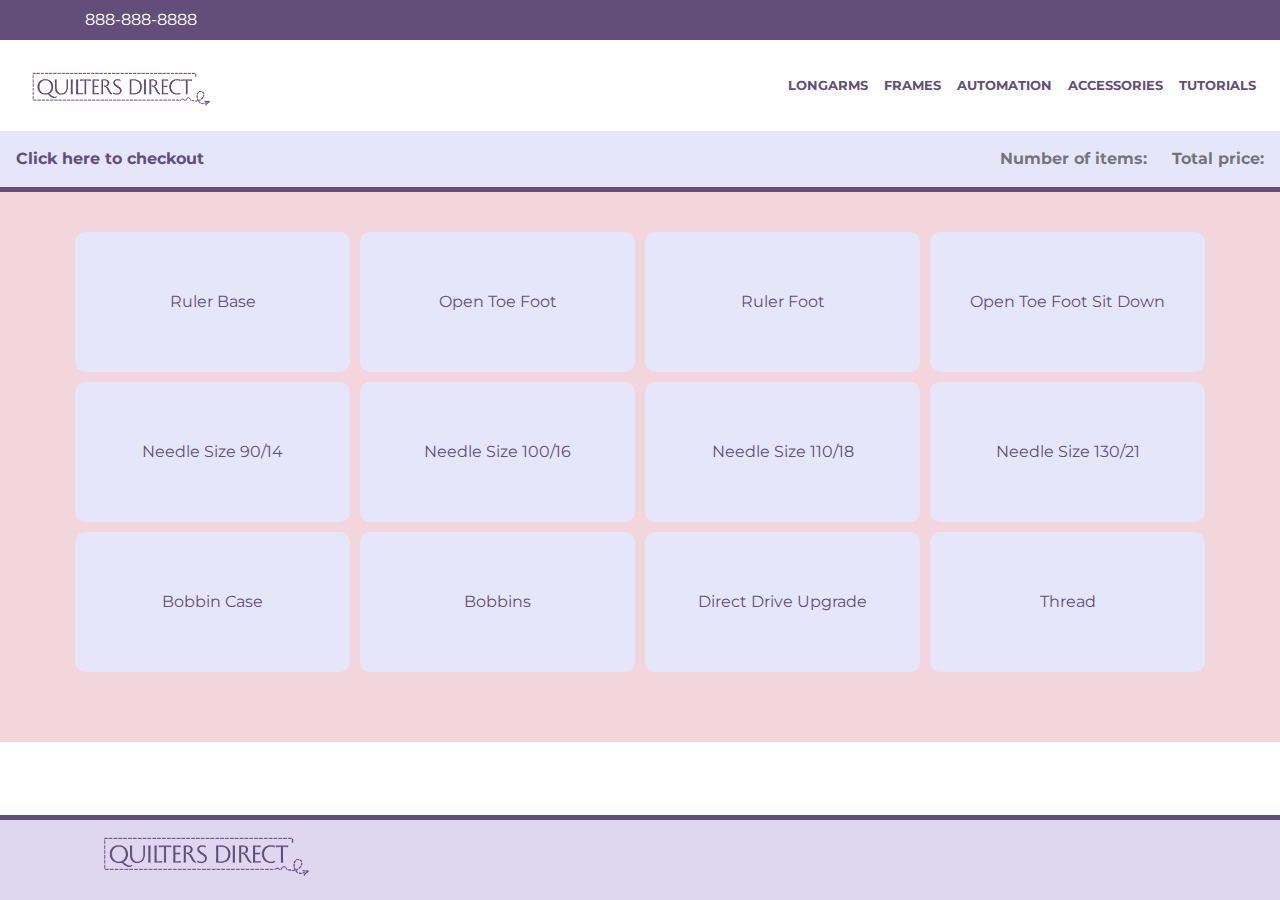
<file: landing/accessories.html>
<!doctype html>
<html lang="en">

<head>
	<!-- Required meta tags -->
	<meta charset="utf-8">
	<meta name="viewport" content="width=device-width, initial-scale=1, shrink-to-fit=no">
	<!-- Bootstrap CSS -->
	<link rel="stylesheet" href="https://stackpath.bootstrapcdn.com/bootstrap/4.3.1/css/bootstrap.min.css"
		integrity="sha384-ggOyR0iXCbMQv3Xipma34MD+dH/1fQ784/j6cY/iJTQUOhcWr7x9JvoRxT2MZw1T" crossorigin="anonymous">
	<script src="https://code.jquery.com/jquery-3.4.1.min.js"
		integrity="sha256-CSXorXvZcTkaix6Yvo6HppcZGetbYMGWSFlBw8HfCJo=" crossorigin="anonymous"></script>
	<!-- External css -->
	<link rel="stylesheet" type="text/css" href="../assets/css/style.css">
	<!-- <link rel="stylesheet" type="text/css" href="../assets/css/shopping.css"> -->
	<link rel="stylesheet" type="text/css" href="../assets/css/navbar.css">
	<!-- Font-Awesome -->
	<link rel="stylesheet" href="https://use.fontawesome.com/releases/v5.8.1/css/all.css"
		integrity="sha384-50oBUHEmvpQ+1lW4y57PTFmhCaXp0ML5d60M1M7uH2+nqUivzIebhndOJK28anvf" crossorigin="anonymous">
	<!--Snipcart info-->
	<script src="https://cdn.snipcart.com/scripts/2.0/snipcart.js"
		data-api-key="OTY2OWQ3MjgtNmMyZC00YWY5LWJhNGYtNTMzZDUzZmNhYTQwNjM2OTIyNzgyODE4NDMxNTI0" id="snipcart"
		data-autopop="false"></script>
	<link href="https://cdn.snipcart.com/themes/2.0/base/snipcart.min.css" rel="stylesheet" type="text/css" />

	<title>Quilters Direct | Accessories</title>
</head>

<body>
	<!--body-wrapper that contains all the common elements, IE: fonts-->
	<div class="body-wrapper">

		<div class="row no-gutters" style="background-color: #624E78; height: 40px; margin: auto;">
			<div class="container" style="margin: auto;">
				<p style='color: white; margin: auto;'>888-888-8888</p>
			</div>
		</div>

		<!--start of Accessories Shopping navbar-->
		<nav class="navbar navbar-expand-lg" style="background-color: white !important; margin-bottom: 0px;">
			<button class="navbar-toggler" type="button" data-toggle="collapse" data-target="#navbarToggler"
				aria-controls="navbarToggler" aria-expanded="false" aria-label="Toggle navigation">
				<span class="navbar-toggler-icon"><i class="fa fa-navicon"></i></span>
			</button>
			<a href="../index.html">
				<img class="navbar-brand" style="background-color: white !important; height: 75px;" href="../index.html"
					src="../assets/images/logos/qd-logo.png">
			</a>

			<div class="collapse navbar-collapse justify-content-end" id="navbarToggler">
				<ul class="navbar-nav mt-2 mt-lg-0">
					<li class="nav-item">
						<a class="nav-link navtext" href="../landing/longarm.html">LONGARMS</a>
					</li>
					<li class="nav-item">
						<a class="nav-link navtext" href="../landing/frames.html">FRAMES</a>
					</li>
					<li class="nav-item">
						<a class="nav-link navtext" href="../landing/automation.html">AUTOMATION</a>
					</li>
					<li class="nav-item">
						<a class="nav-link navtext" href="../landing/accessories.html">ACCESSORIES</a>
					</li>
					<li class="nav-item">
						<a class="nav-link navtext" href="../landing/tutorials.html">TUTORIALS</a>
					</li>
				</ul>
			</div>
		</nav>
		<!--end of Accessories Shopping navbar-->

		<!--Secondary buynow nav-->
		<nav class="navbar navbar-light bg-light" style="background-color: lavender !important; font-weight: 700; margin-bottom: 0px;">
			<a href="#" class="snipcart-checkout">Click here to checkout</a>
			<span class="navbar-text justify-content-end">
				<div class="snipcart-summary">
					Number of items: <span class="snipcart-total-items"></span>
					&nbsp; &nbsp; Total price: <span class="snipcart-total-price"></span>
				</div>
			</span>
			
		</nav>
		<!--end of secondary buynow nav-->
		<div class="row no-gutters" style="background-color: #624E78; height: 5px;"></div>

		<!--start of homepage mainbody content-->
		<div class="row no-gutters" style="background-color: #f3d5dc; padding-bottom: 30px; margin-bottom: 0px;">
			<div class="container mainbody" style="background-color: #f3d5dc">
				<div class="row justify-content-center">
					<div class="col-lg-3 col-md-6 col-sm-12 text-center acc-box">
						<a class="" href="../shopping/accessories/rulerbase.html">Ruler Base</a>
					</div>
					<div class="col-lg-3 col-md-6 col-sm-12  text-center acc-box">
						<a class="" href="./landing/frames.html">Open Toe Foot</a>
					</div>
					<div class="col-lg-3 col-md-6 col-sm-12  text-center acc-box">
						<a class="" href="./landing/automation.html">Ruler Foot</a>
					</div>
					<div class="col-lg-3 col-md-6 col-sm-12  text-center acc-box">
						<a class="" href="./landing/warranty.html">Open Toe Foot Sit Down</a>
					</div>
				</div>
				<div class="row row justify-content-center">
					<div class="col-lg-3 col-md-6 col-sm-12 text-center acc-box">
						<a class="" href="./landing/longarm.html">Needle Size 90/14</a>
					</div>
					<div class="col-lg-3 col-md-6 col-sm-12 text-center acc-box">
						<a class="" href="./landing/frames.html">Needle Size 100/16</a>
					</div>

					<div class="col-lg-3 col-md-6 col-sm-12 text-center acc-box">
						<a class="" href="./landing/automation.html">Needle Size 110/18</a>
					</div>
					<div class="col-lg-3 col-md-6 col-sm-12 text-center acc-box">
						<a class="" href="./landing/warranty.html">Needle Size 130/21</a>
					</div>
				</div>
				<div class="row row justify-content-center">
					<div class="col-lg-3 col-md-6 col-sm-12 text-center acc-box">
						<a class="" href="./landing/longarm.html">Bobbin Case</a>
					</div>
					<div class="col-lg-3 col-md-6 col-sm-12 text-center acc-box">
						<a class="" href="./landing/frames.html">Bobbins</a>
					</div>

					<div class="col-lg-3 col-md-6 col-sm-12 text-center acc-box">
						<a class="" href="./landing/automation.html">Direct Drive Upgrade</a>
					</div>
					<div class="col-lg-3 col-md-6 col-sm-12 text-center acc-box">
						<a class="" href="./landing/automation.html">Thread</a>
					</div>
				</div>
			</div>
		</div>
		<!--end of mainbody content-->

		<!--start of footer-->
		<footer class="footer" style="background-color: #dfd6f0;">
			<div class="row no-gutters" style="background-color: #624E78; height: 5px;">
				<div class="container">
					<img src="../assets/images/logos/qd-logo.png" style="height: 75px;">
				</div>
		</footer>
		<!--end of footer-->

		<!-- <button
		class="snipcart-add-item bobbins-add-button"
		data-item-id="13"
		data-item-name="bobbins"
		data-item-price="2.00"
		data-item-url="https://b-withers.github.io/quiltersdirect/shopping/accessories.html#"
		data-item-description="Bobbins Description"
		data-item-image=""
		data-item-category=""
		data-item-weight=""
		data-item-width=""
		data-item-length=""
		data-item-height=""
		>
		+
		</button>
		<span class="bobbins-quantity-span">1</span>
		<button class="bobbins-minus-button">-</button> -->

	</div>



	<!-- Optional JavaScript -->
	<!-- jQuery first, then Popper.js, then Bootstrap JS -->
	<script src="https://cdnjs.cloudflare.com/ajax/libs/popper.js/1.14.7/umd/popper.min.js"
		integrity="sha384-UO2eT0CpHqdSJQ6hJty5KVphtPhzWj9WO1clHTMGa3JDZwrnQq4sF86dIHNDz0W1" crossorigin="anonymous">
	</script>
	<script src="https://stackpath.bootstrapcdn.com/bootstrap/4.3.1/js/bootstrap.min.js"
		integrity="sha384-JjSmVgyd0p3pXB1rRibZUAYoIIy6OrQ6VrjIEaFf/nJGzIxFDsf4x0xIM+B07jRM" crossorigin="anonymous">
	</script>
	<script src="../assets/javascript/accessories.js"></script>
</body>

</html>
</file>
<file: assets/css/style.css>
@import url('https://fonts.googleapis.com/css?family=Montserrat');
@import url('https://fonts.googleapis.com/css?family=Allura&display=swap');

.body-wrapper {
	font-family: 'Montserrat', sans-serif;
}

html {
	position: relative;
	min-height: 100%;
}

.jumbotron {
	position: relative;
	overflow: hidden;
	background-color: black;
}

.jumbotron video {
	position: absolute;
	z-index: 1;
	width: 100%;
	height: 100%;
	/*  object-fit is not supported on IE  */
	object-fit: cover;
	opacity: 0.8;
}

.jumbotron .container {
	text-align: center;
	z-index: 2;
	position: relative;
}

.jumbotron-hero {
	height: 400px;
	background-size: cover;

}

.jumbo-text {
	color: white;
	position: relative;
	top: 20%;
	text-shadow: 2px 2px #624E78;
}

script-text {
	font-family: 'Lora', serif;
	color: #624E78;
	font-size: 1.25rem;
	font-weight: bold;
}

body {
	margin-bottom: 60px;
}

a:link {
	color: #624E78;
}

a:visited {
	color: #624E78;
}

.home-text {
	color: white !important;
	text-shadow: 2px 2px #624E78;
	font-weight: bolder;
}

.machine-home {
	height: 275px;
	background-image: url(../images/machines/machine-1.jpg);
	background-size: cover;
	display: flex;
	justify-content: center;
	align-items: center;
	margin: 15px;
	opacity: .8;
	font-weight: 900;
	font-size: 2rem;
	box-shadow: 3px 3px 6px #303030;
	border-radius: 15px;
}

.machine-home:hover {
	opacity: .99;
	box-shadow: 6px 6px 12px #464646;
}

.frame-home {
	height: 275px;
	background-image: url(../images/frames/frame-1.jpg);
	background-size: cover;
	display: flex;
	justify-content: center;
	align-items: center;
	margin: 15px;
	opacity: .8;
	font-weight: 900;
	font-size: 2rem;
	box-shadow: 3px 3px 6px #303030;
	border-radius: 15px;
}

.frame-home:hover {
	opacity: .99;
	box-shadow: 6px 6px 12px #464646;
}

.acc-home {
	height: 275px;
	background-image: url(../images/accessories/acc-1.jpg);
	background-size: cover;
	display: flex;
	justify-content: center;
	align-items: center;
	margin: 15px;
	opacity: .8;
	font-weight: 900;
	font-size: 2rem;
	box-shadow: 3px 3px 6px #303030;
	border-radius: 15px;
}

.acc-home:hover {
	opacity: .99;
	box-shadow: 6px 6px 12px #464646;
}

.tutorial-home {
	height: 275px;
	background-image: url(../images/tutorials/tutorial-1.jpg);
	background-size: cover;
	display: flex;
	justify-content: center;
	align-items: center;
	margin: 15px;
	opacity: .8;
	font-weight: 900;
	font-size: 2rem;
	box-shadow: 3px 3px 6px #303030;
	border-radius: 15px;
}

.tutorial-home:hover {
	opacity: .99;
	box-shadow: 6px 6px 12px #464646;
}

.automation-home {
	height: 275px;
	background-image: url(../images/automation/automation-1.jpg);
	background-size: cover;
	display: flex;
	justify-content: center;
	align-items: center;
	margin: 15px;
	opacity: .8;
	font-weight: 900;
	font-size: 2rem;
	box-shadow: 3px 3px 6px #303030;
	border-radius: 15px;
}

.automation-home:hover {
	opacity: .99;
	box-shadow: 6px 6px 12px #464646;
}

.warranty-home {
	height: 275px;
	background-image: url(../images/warranty/warranty-1.jpg);
	background-size: cover;
	display: flex;
	justify-content: center;
	align-items: center;
	margin: 15px;
	opacity: .8;
	font-weight: 900;
	font-size: 2rem;
	box-shadow: 3px 3px 6px #303030;
	border-radius: 15px;
}

.warranty-home:hover {
	opacity: .99;
	box-shadow: 6px 6px 12px #464646;
}

.footer {
	position: absolute;
	bottom: 0;
	width: 100%;
	height: 85px;
}

.mainbody {
	background-color: white;
	padding-top: 35px;
	padding-bottom: 35px;
}

.fit {
	box-sizing: border-box;
}

.acc-box {
	height: 150px;
	background-color: lavender;
	display: flex;
	justify-content: center;
	align-items: center;
	border-radius: 15px;
	border-style: solid;
    border-color: #f3d5dc;
    border-width: 5px;
  }

  .button-purple, #pills-home-tab{
	  background-color: #3f2e56;
	  border-color: #3f2e56;
	  border-radius: 0px;
	  font-size: .85rem;
    padding-left: 25px;
    padding-right: 25px;
  }

  .button-purple:hover{
	  background-color: #624E78;
	  border-color: #624E78;
  }

/* TABLET MEDIA QUERIES */
@media only screen and (max-width: 1000px) {
	.box {
		opacity: .99;
	}

	.navbar {
		margin-bottom: 0px !important;
	}

	.video-responsive {
		overflow: hidden;
		padding-bottom: 56.25%;
		position: relative;
		height: 0;
	}

	.video-responsive iframe {
		left: 0;
		top: 0;
		height: 100%;
		width: 100%;
		position: absolute;
	}
}

/* PHONE MEDIA QUERIES */
@media only screen and (max-width: 500px) {
	.jumbotron-hero {
		height: 250px;
	}

	.header-text{
		font-size: 4rem !important;
	}

	.jumbo-text {
		color: white;
		position: relative;
		top: 15%;
		text-shadow: 2px 2px #624E78;
	}

	.box {
		opacity: .99;
	}

	.navbar {
		margin-bottom: 0px !important;
	}

	.video-responsive {
		overflow: hidden;
		padding-bottom: 56.25%;
		position: relative;
		height: 0;
	}

	.video-responsive iframe {
		left: 0;
		top: 0;
		height: 100%;
		width: 100%;
		position: absolute;
	}
}
</file>
<file: assets/css/navbar.css>
.navtext {
	font-size: .8rem;
	font-weight: bolder;
}

.active {
	text-decoration: underline;
}

.navbar {
	background-color: #f5f5f5 !important;
	margin-bottom: 50px;
}

.navbar-brand {
	font-size: 1.5rem;
	font-weight: 800;
	background-color: #f5f5f5;
}

/* TABLET MEDIA QUERIES */
@media only screen and (max-width: 1000px) {
	.navbar {
		margin-bottom: 0px !important;
	}

}

/* PHONE MEDIA QUERIES */
@media only screen and (max-width: 500px) {
	.navbar {
		margin-bottom: 0px !important;
	}

}
</file>
